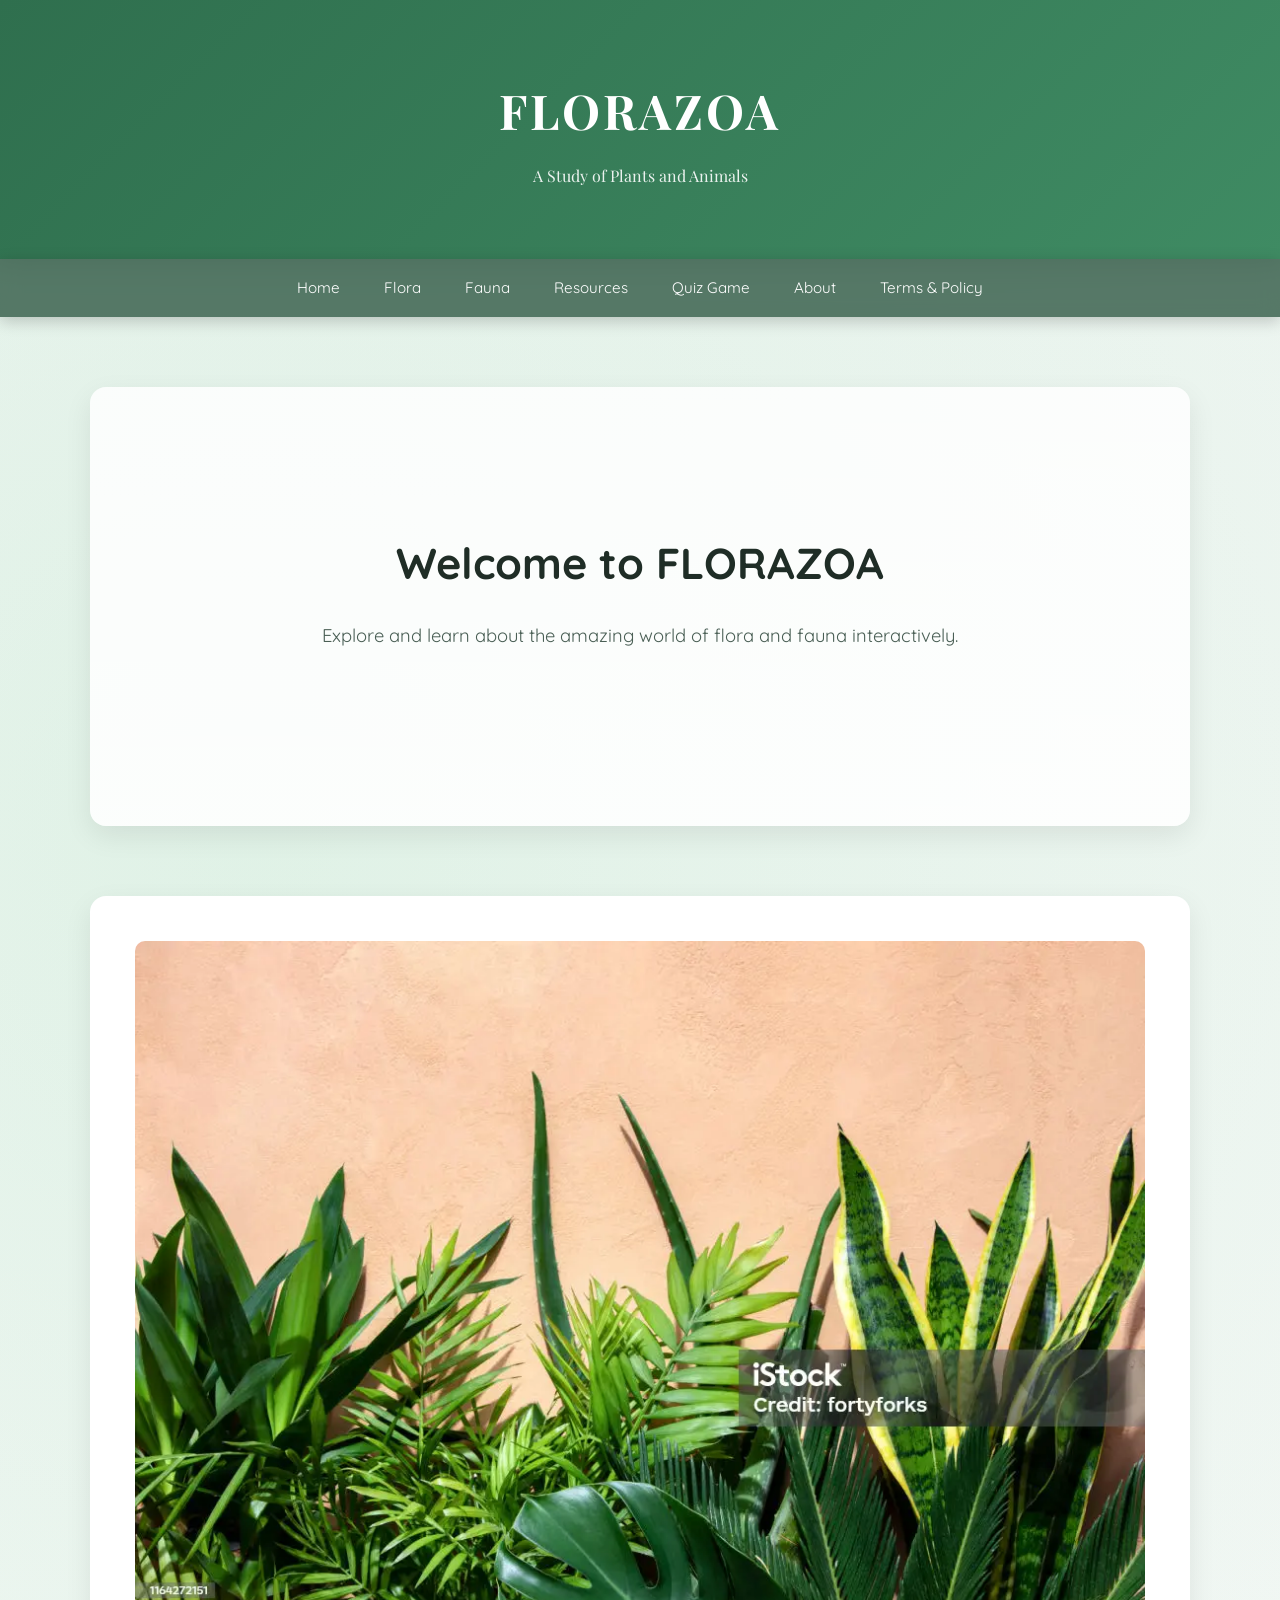
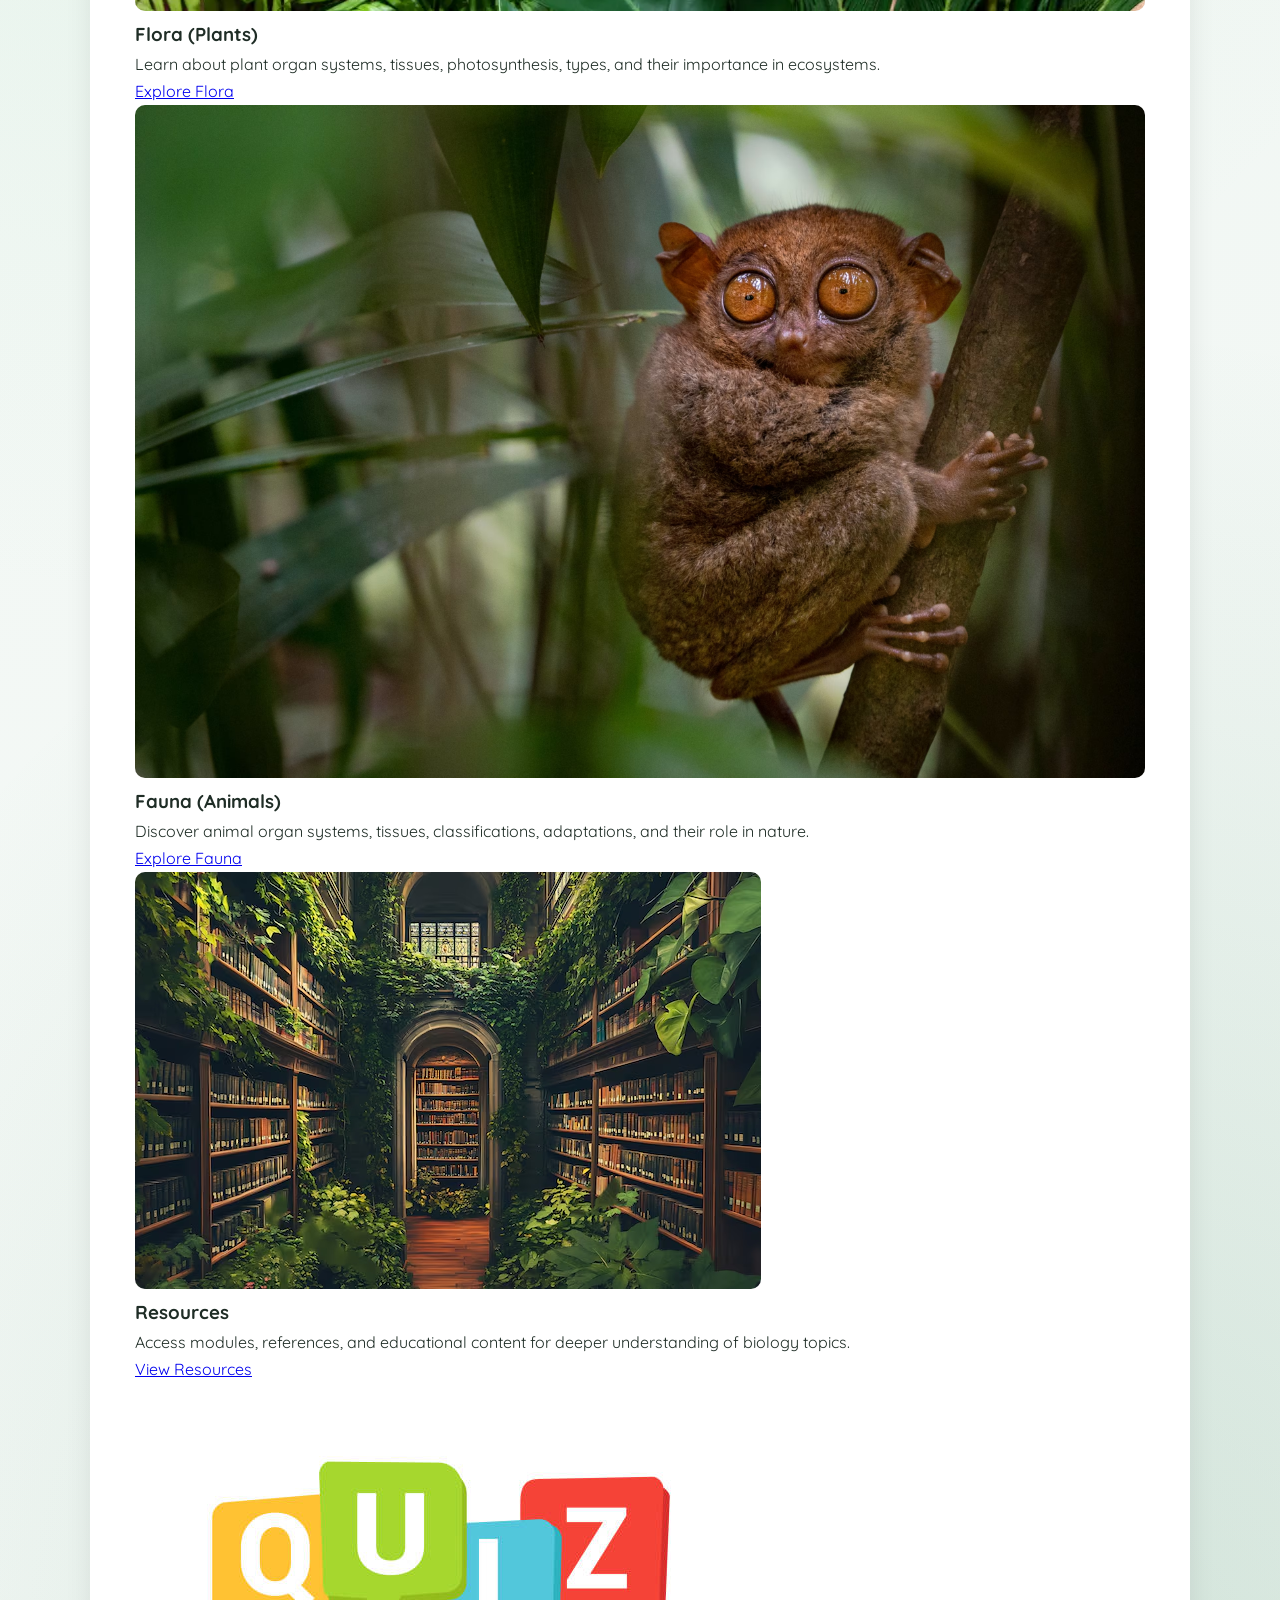
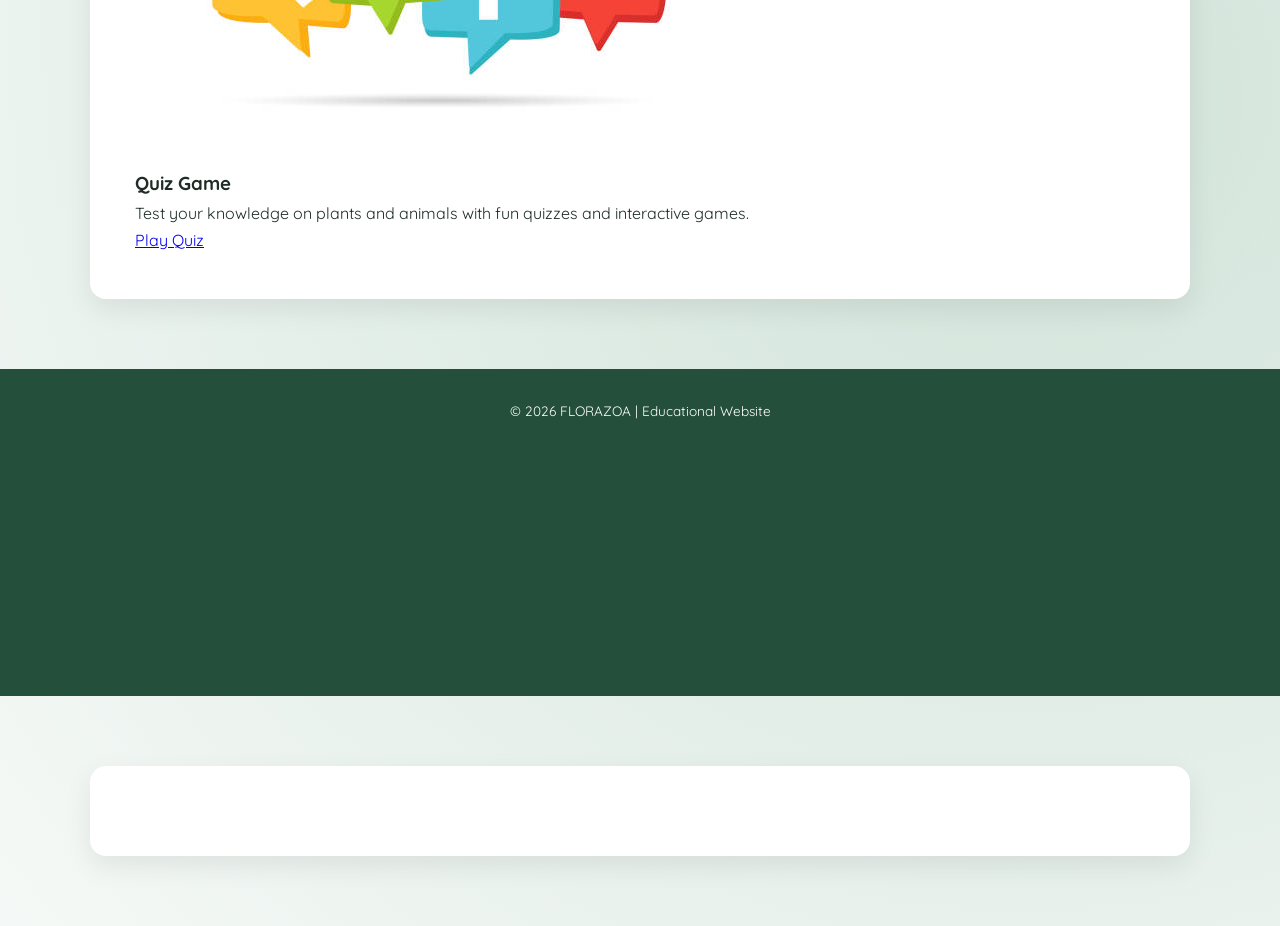
<file: index.html>
<!DOCTYPE html>
<html>
<head>
    <title>FLORAZOA | Home</title>
    <link rel="stylesheet" href="style.css">
</head>
<body>

<header>
    <h1>FLORAZOA</h1>
    <p>A Study of Plants and Animals</p>
</header>

<nav>
    <a href="index.html">Home</a>
    <a href="plants.html">Flora</a>
    <a href="animals.html">Fauna</a>
    <a href="resources.html">Resources</a>
    <a href="quiz game.html">Quiz Game</a>
    <a href="about.html">About</a>
    <a href="terms.html">Terms & Policy</a>
</nav>
<link href="https://fonts.googleapis.com/css2?family=Playfair+Display:wght@500;600;700&family=Quicksand:wght@300;400;500;600&display=swap" rel="stylesheet">
<section class="hero">
    <h2>Welcome to FLORAZOA</h2>
    <p>Explore and learn about the amazing world of flora and fauna interactively.</p>
</section>
<section class="features">
    <div class="feature-card">
        <img src="istockphoto-1164272151-1024x1024.webp" alt="Plants">
        <h3>Flora (Plants)</h3>
        <p>Learn about plant organ systems, tissues, photosynthesis, types, and their importance in ecosystems.</p>
        <a href="plants.html">Explore Flora</a>
    </div>
    <div class="feature-card">
        <img src="philippines-saving-animals-2.avif" alt="Animals">
        <h3>Fauna (Animals)</h3>
        <p>Discover animal organ systems, tissues, classifications, adaptations, and their role in nature.</p>
        <a href="animals.html">Explore Fauna</a>
    </div>
    <div class="feature-card">
        <img src="LIBRARY VINES.avif" alt="Resources">
        <h3>Resources</h3>
        <p>Access modules, references, and educational content for deeper understanding of biology topics.</p>
        <a href="resources.html">View Resources</a>
    </div>
    <div class="feature-card">
        <img src="istockphoto-1464511713-612x612.jpg" alt="Quiz Game">
        <h3>Quiz Game</h3>
        <p>Test your knowledge on plants and animals with fun quizzes and interactive games.</p>
        <a href="quiz game.html">Play Quiz</a>
    </div>
</section>
<footer>
    <p style="margin-bottom: 20%;">© 2026 FLORAZOA | Educational Website</p>
</footer>
<script>
    const links = document.querySelectorAll("nav a");
    let currentIndex = [...links].findIndex(link =>
        link.href === window.location.href
    );

    links.forEach((link, index) => {
        link.addEventListener("click", e => {
            e.preventDefault();
            const direction = index > currentIndex ? "slide-out-left" : "slide-out-right";
            document.body.classList.add(direction);

            setTimeout(() => {
                window.location.href = link.href;
            }, 400);
        });
    });
</script>
<script>
window.addEventListener("scroll", function() {
    const reveals = document.querySelectorAll(".reveal");

    reveals.forEach(reveal => {
        const windowHeight = window.innerHeight;
        const revealTop = reveal.getBoundingClientRect().top;

        if(revealTop < windowHeight - 100){
            reveal.classList.add("active");
        }
    });
});
</script>
<section class="reveal"></section>

</body>
</html>
</file>
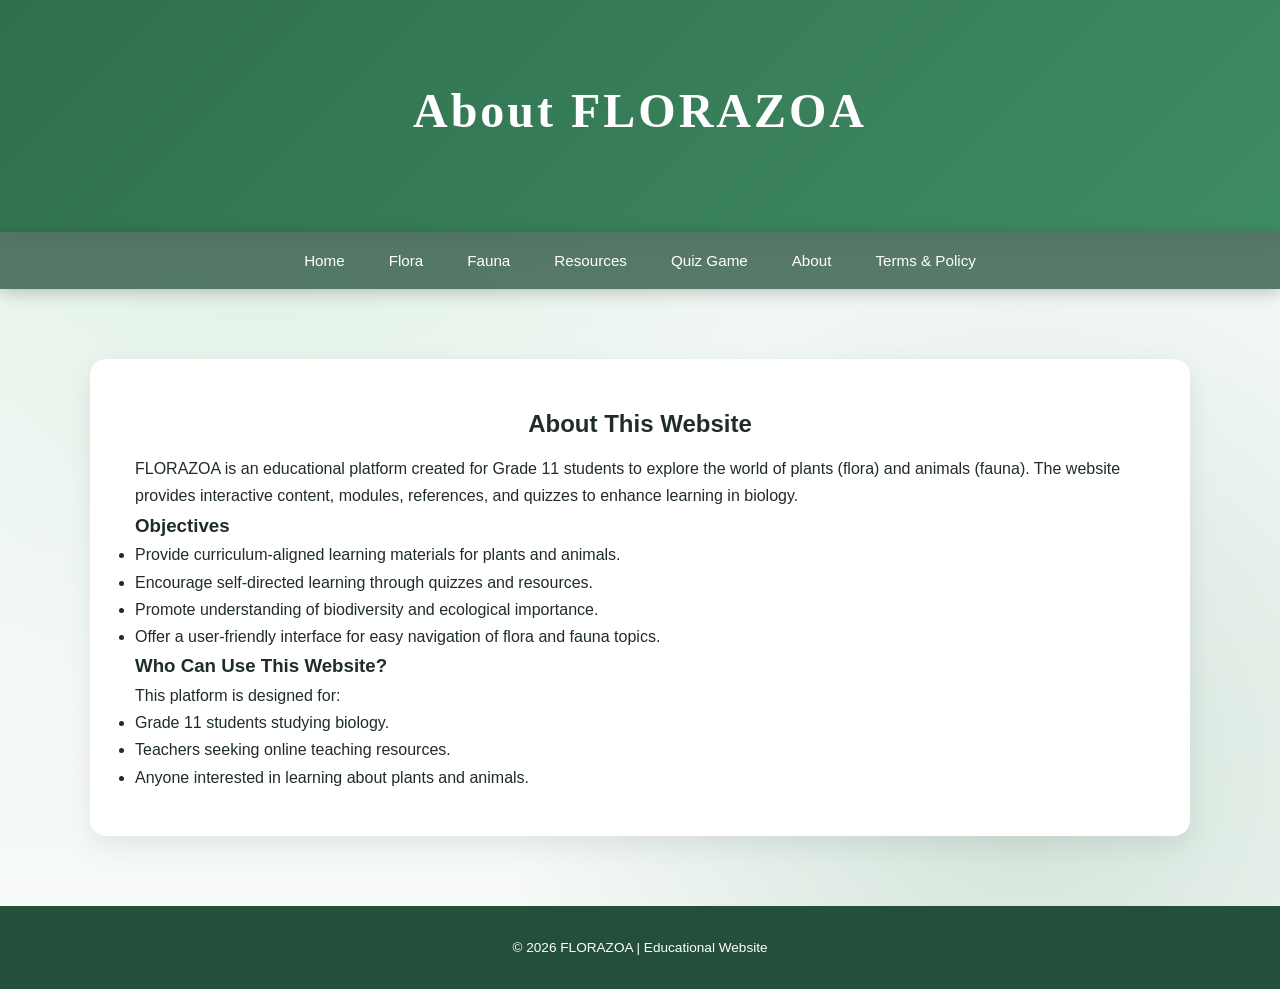
<file: about.html>
<!DOCTYPE html>
<html lang="en">
<head>
    <meta charset="UTF-8">
    <meta name="viewport" content="width=device-width, initial-scale=1.0">
    <title>FLORAZOA | About</title>
    <link rel="stylesheet" href="style.css">
</head>
<body>

<header>
    <h1>About FLORAZOA</h1>
</header>

<nav>
    <a href="index.html">Home</a>
    <a href="plants.html">Flora</a>
    <a href="animals.html">Fauna</a>
    <a href="resources.html">Resources</a>
    <a href="quiz game.html">Quiz Game</a>
    <a href="about.html">About</a>
    <a href="terms.html">Terms & Policy</a>
</nav>

<section>
    <h2>About This Website</h2>
    <p>FLORAZOA is an educational platform created for Grade 11 students to explore the world of plants (flora) and animals (fauna). The website provides interactive content, modules, references, and quizzes to enhance learning in biology.</p>

    <h3>Objectives</h3>
    <ul>
        <li>Provide curriculum-aligned learning materials for plants and animals.</li>
        <li>Encourage self-directed learning through quizzes and resources.</li>
        <li>Promote understanding of biodiversity and ecological importance.</li>
        <li>Offer a user-friendly interface for easy navigation of flora and fauna topics.</li>
    </ul>

    <h3>Who Can Use This Website?</h3>
    <p>This platform is designed for:</p>
    <ul>
        <li>Grade 11 students studying biology.</li>
        <li>Teachers seeking online teaching resources.</li>
        <li>Anyone interested in learning about plants and animals.</li>
    </ul>

</section>

<footer>
    <p>© 2026 FLORAZOA | Educational Website</p>
</footer>

</body>
</html>
</file>
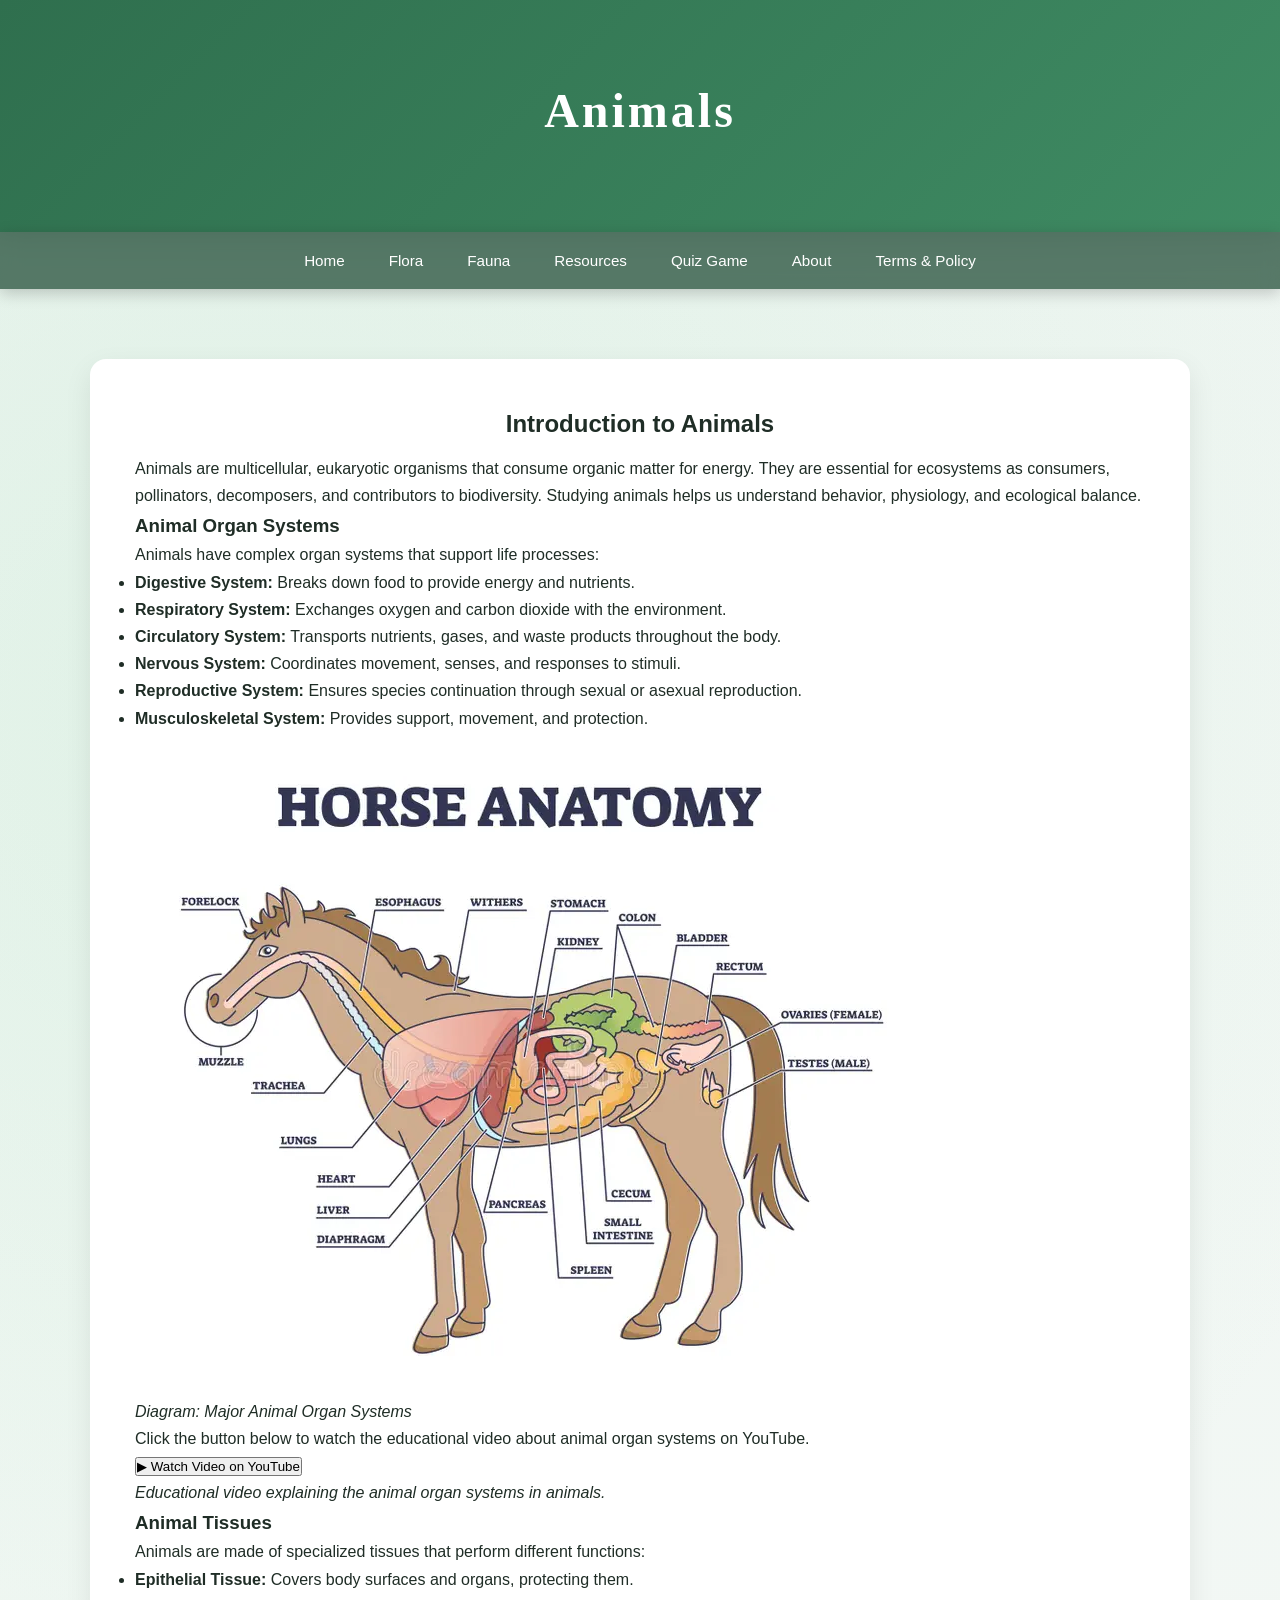
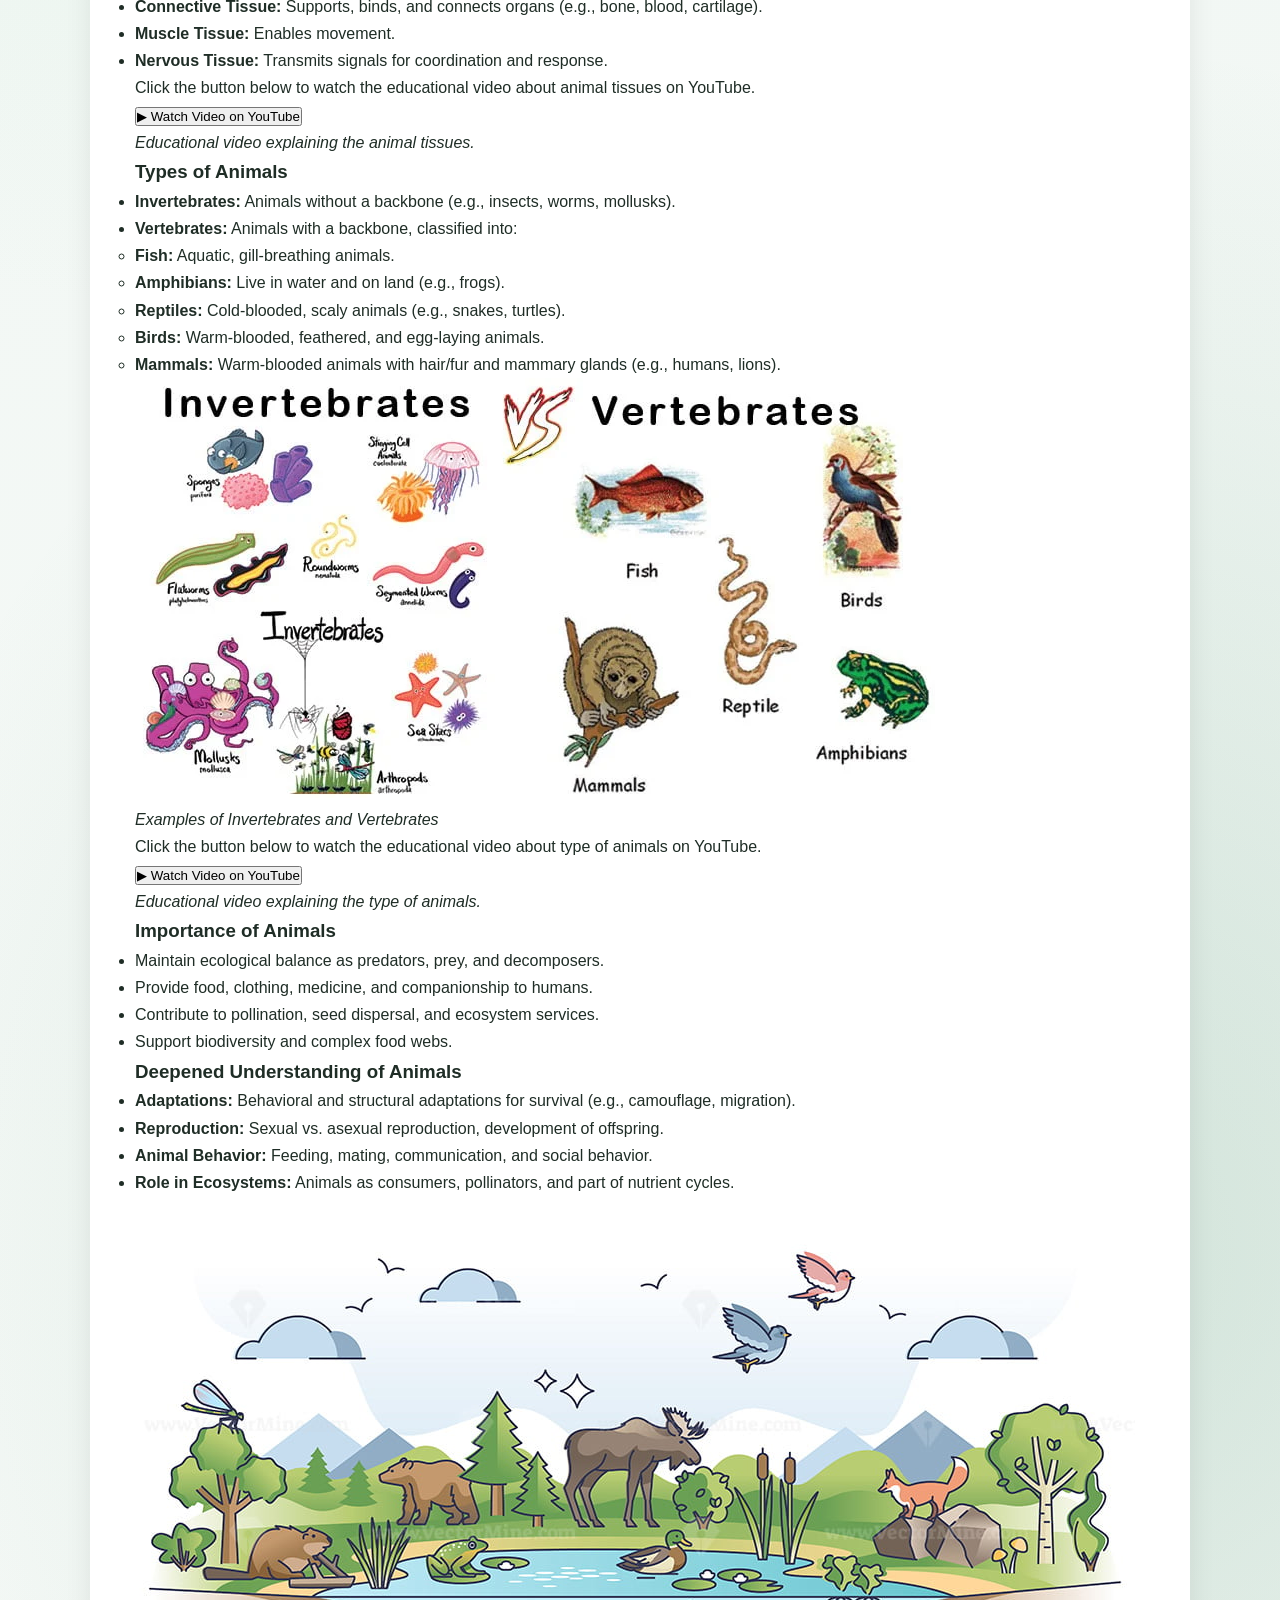
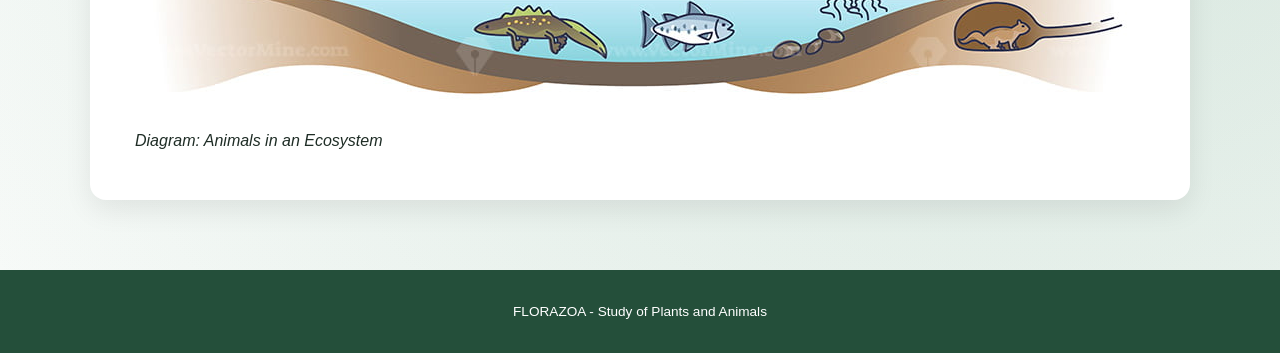
<file: animals.html>
<!DOCTYPE html>
<html lang="en">
<head>
    <meta charset="UTF-8">
    <meta name="viewport" content="width=device-width, initial-scale=1.0">
    <title>FLORAZOA | Animals</title>
    <link rel="stylesheet" href="style.css">
</head>
<body>

<header>
    <h1>Animals</h1>
</header>

<nav>
    <a href="index.html">Home</a>
    <a href="plants.html">Flora</a>
    <a href="animals.html">Fauna</a>
    <a href="resources.html">Resources</a>
    <a href="quiz game.html">Quiz Game</a>
    <a href="about.html">About</a>
    <a href="terms.html">Terms & Policy</a>
</nav>

<section>
    <h2>Introduction to Animals</h2>
    <p>Animals are multicellular, eukaryotic organisms that consume organic matter for energy. They are essential for ecosystems as consumers, pollinators, decomposers, and contributors to biodiversity. Studying animals helps us understand behavior, physiology, and ecological balance.</p>

    <h3>Animal Organ Systems</h3>
    <p>Animals have complex organ systems that support life processes:</p>
    <ul>
        <li><strong>Digestive System:</strong> Breaks down food to provide energy and nutrients.</li>
        <li><strong>Respiratory System:</strong> Exchanges oxygen and carbon dioxide with the environment.</li>
        <li><strong>Circulatory System:</strong> Transports nutrients, gases, and waste products throughout the body.</li>
        <li><strong>Nervous System:</strong> Coordinates movement, senses, and responses to stimuli.</li>
        <li><strong>Reproductive System:</strong> Ensures species continuation through sexual or asexual reproduction.</li>
        <li><strong>Musculoskeletal System:</strong> Provides support, movement, and protection.</li>
    </ul>
    <div class="image-container">
        <img src="horse-anatomy-animal-body-inner-physiological-structure-outline-diagram-horse-anatomy-animal-body-inner-physiological-228377474.webp" alt="Animal Organ Systems">
        <p><em>Diagram: Major Animal Organ Systems</em></p>
    </div>
     <p>Click the button below to watch the educational video about animal organ systems on YouTube.</p>

    <a href="https://youtu.be/0JDCViWGn-0" target="_blank">
    <button class="video-button">▶ Watch Video on YouTube</button>
    </a>
    <p><em>Educational video explaining the animal organ systems in animals.</em></p>

    <h3>Animal Tissues</h3>
    <p>Animals are made of specialized tissues that perform different functions:</p>
    <ul>
        <li><strong>Epithelial Tissue:</strong> Covers body surfaces and organs, protecting them.</li>
        <li><strong>Connective Tissue:</strong> Supports, binds, and connects organs (e.g., bone, blood, cartilage).</li>
        <li><strong>Muscle Tissue:</strong> Enables movement.</li>
        <li><strong>Nervous Tissue:</strong> Transmits signals for coordination and response.</li>
    </ul>
    <p>Click the button below to watch the educational video about animal tissues on YouTube.</p>

    <a href="https://youtu.be/PEOdVxRyk0M" target="_blank">
    <button class="video-button">▶ Watch Video on YouTube</button>
    </a>
    <p><em>Educational video explaining the animal tissues.</em></p>

    <h3>Types of Animals</h3>
    <ul>
        <li><strong>Invertebrates:</strong> Animals without a backbone (e.g., insects, worms, mollusks).</li>
        <li><strong>Vertebrates:</strong> Animals with a backbone, classified into:</li>
        <ul>
            <li><strong>Fish:</strong> Aquatic, gill-breathing animals.</li>
            <li><strong>Amphibians:</strong> Live in water and on land (e.g., frogs).</li>
            <li><strong>Reptiles:</strong> Cold-blooded, scaly animals (e.g., snakes, turtles).</li>
            <li><strong>Birds:</strong> Warm-blooded, feathered, and egg-laying animals.</li>
            <li><strong>Mammals:</strong> Warm-blooded animals with hair/fur and mammary glands (e.g., humans, lions).</li>
        </ul>
    </ul>
    <div class="image-container">
        <img src="Differences-between-Invertebrates-and-Vertebrates.webp" alt="Types of Animals">
        <p><em>Examples of Invertebrates and Vertebrates</em></p>
    </div>
    <p>Click the button below to watch the educational video about type of animals on YouTube.</p>

    <a href="https://youtu.be/SCF07gdKDZ0?si=l5hYCiIZxsp39U60" target="_blank">
    <button class="video-button">▶ Watch Video on YouTube</button>
    </a>
    <p><em>Educational video explaining the type of animals.</em></p>

    <h3>Importance of Animals</h3>
    <ul>
        <li>Maintain ecological balance as predators, prey, and decomposers.</li>
        <li>Provide food, clothing, medicine, and companionship to humans.</li>
        <li>Contribute to pollination, seed dispersal, and ecosystem services.</li>
        <li>Support biodiversity and complex food webs.</li>
    </ul>

    <h3>Deepened Understanding of Animals</h3>
    <ul>
        <li><strong>Adaptations:</strong> Behavioral and structural adaptations for survival (e.g., camouflage, migration).</li>
        <li><strong>Reproduction:</strong> Sexual vs. asexual reproduction, development of offspring.</li>
        <li><strong>Animal Behavior:</strong> Feeding, mating, communication, and social behavior.</li>
        <li><strong>Role in Ecosystems:</strong> Animals as consumers, pollinators, and part of nutrient cycles.</li>
    </ul>
    <div class="image-container">
        <img src="ecosystem_outline_concept-1.jpg" alt="Animals in Ecosystem">
        <p><em>Diagram: Animals in an Ecosystem</em></p>
    </div>
</section>

<footer>
    <p>FLORAZOA - Study of Plants and Animals</p>
</footer>

</body>
</html>
</file>
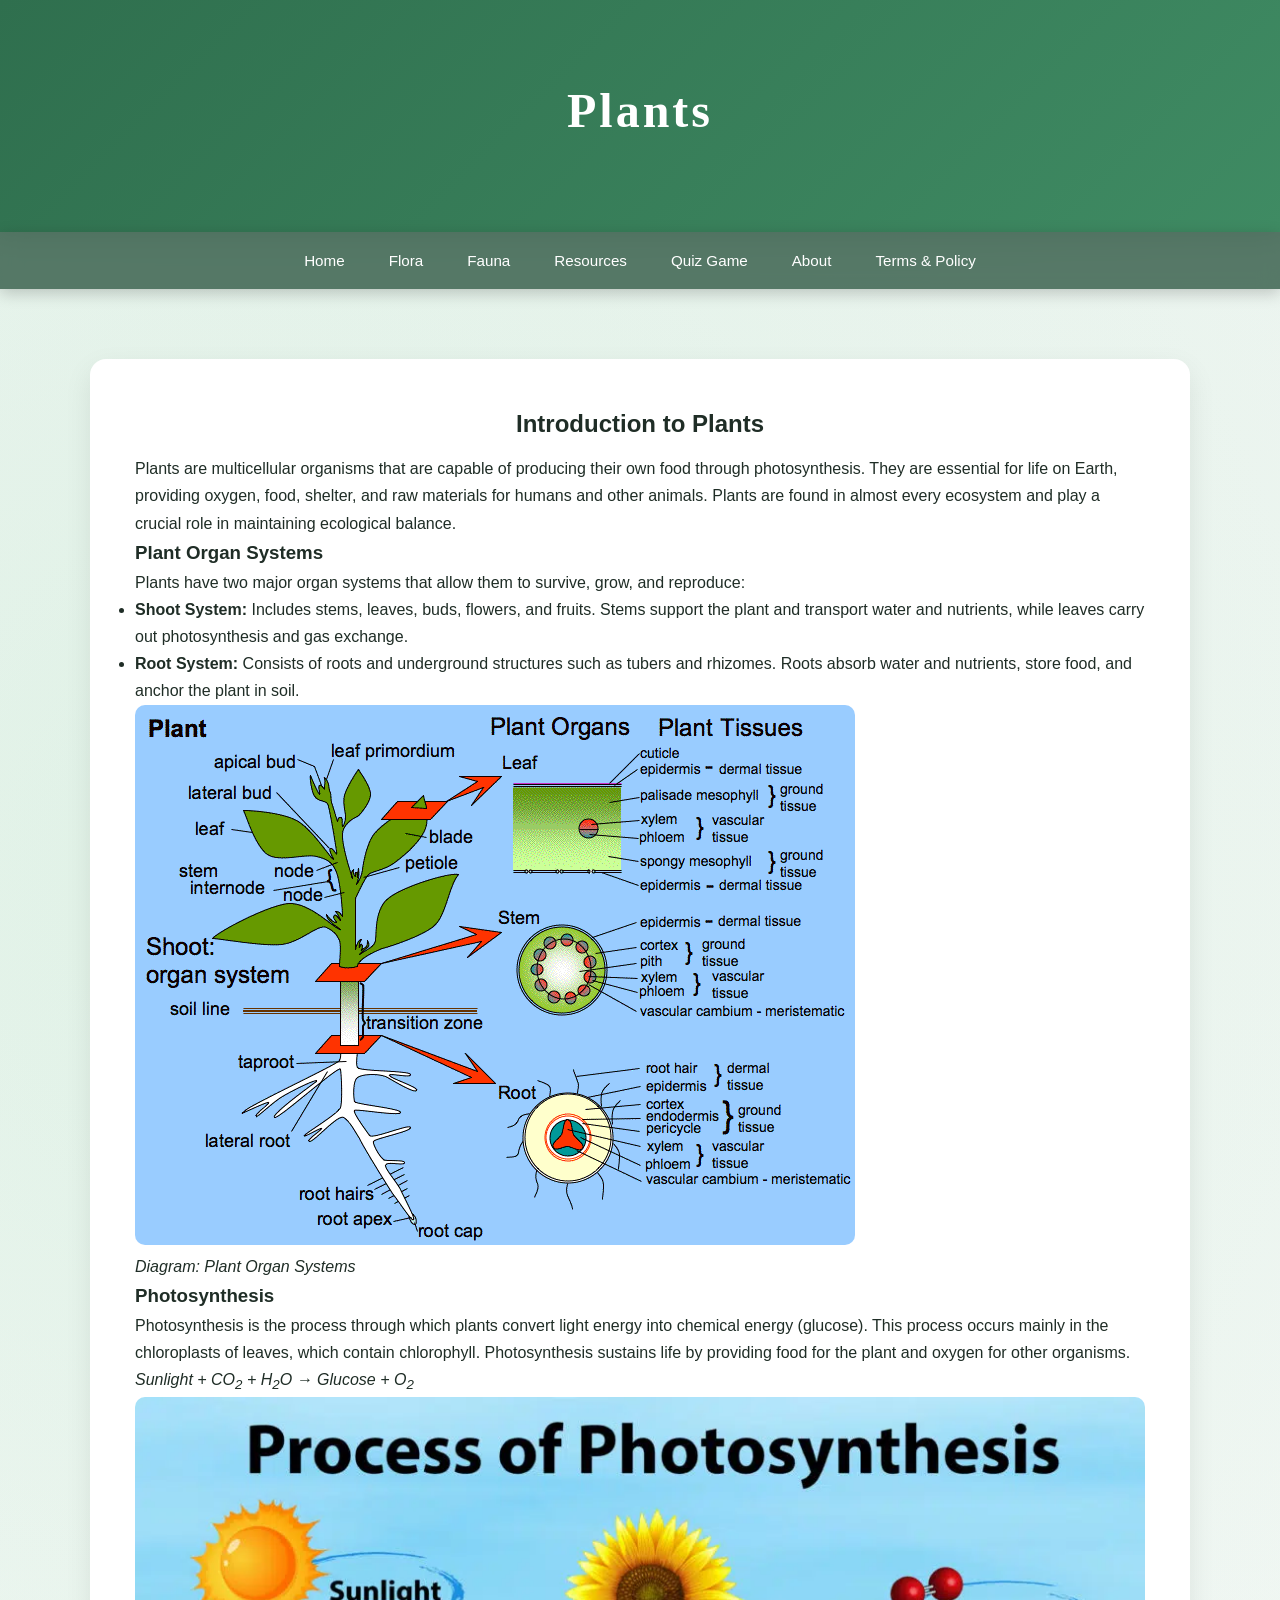
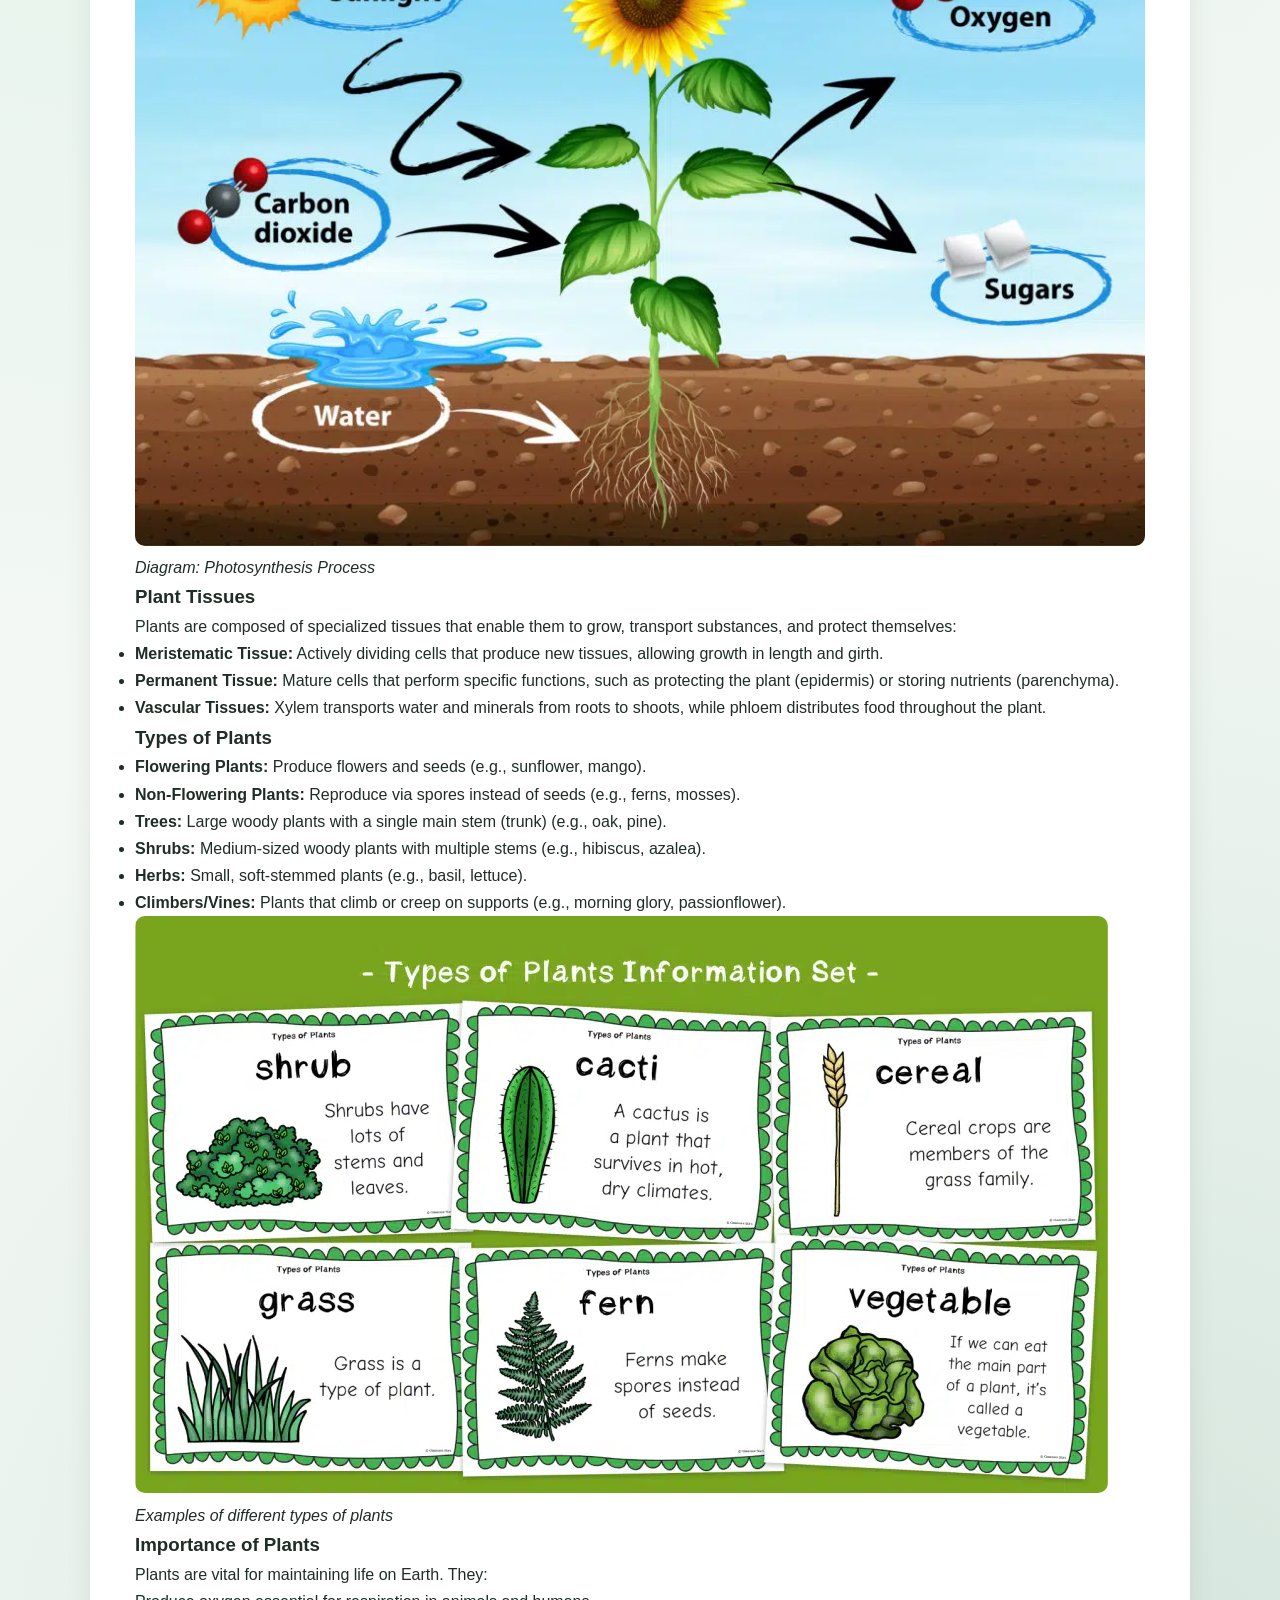
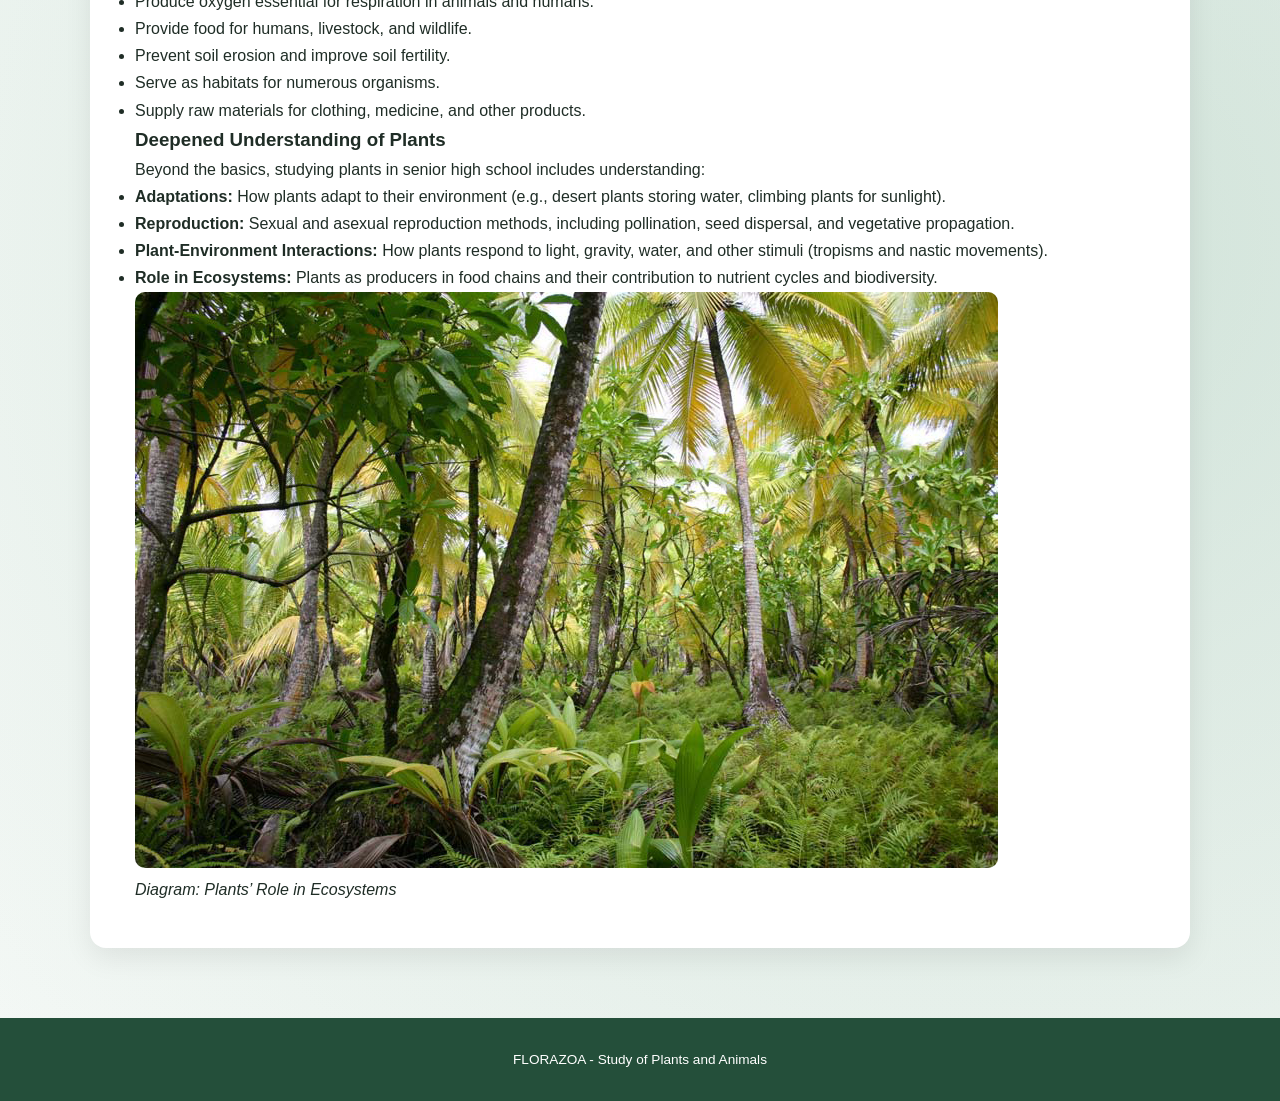
<file: plants.html>
<!DOCTYPE html>
<html lang="en">
<head>
    <meta charset="UTF-8">
    <meta name="viewport" content="width=device-width, initial-scale=1.0">
    <title>FLORAZOA | Plants</title>
    <link rel="stylesheet" href="style.css">
</head>
<body>
<header>
    <h1>Plants</h1>
</header>
<nav>
    <a href="index.html">Home</a>
    <a href="plants.html">Flora</a>
    <a href="animals.html">Fauna</a>
    <a href="resources.html">Resources</a>
    <a href="quiz game.html">Quiz Game</a>
    <a href="about.html">About</a>
    <a href="terms.html">Terms & Policy</a>
</nav>
<section>
    <h2>Introduction to Plants</h2>
    <p>Plants are multicellular organisms that are capable of producing their own food through photosynthesis. They are essential for life on Earth, providing oxygen, food, shelter, and raw materials for humans and other animals. Plants are found in almost every ecosystem and play a crucial role in maintaining ecological balance.</p>

    <h3>Plant Organ Systems</h3>
    <p>Plants have two major organ systems that allow them to survive, grow, and reproduce:</p>
    <ul>
        <li><strong>Shoot System:</strong> Includes stems, leaves, buds, flowers, and fruits. Stems support the plant and transport water and nutrients, while leaves carry out photosynthesis and gas exchange.</li>
        <li><strong>Root System:</strong> Consists of roots and underground structures such as tubers and rhizomes. Roots absorb water and nutrients, store food, and anchor the plant in soil.</li>
    </ul>
    <div class="image-container">
        <img src="anatomy.gif" alt="Plant Organ Systems">
        <p><em>Diagram: Plant Organ Systems</em></p>
    </div>

    <h3>Photosynthesis</h3>
    <p>Photosynthesis is the process through which plants convert light energy into chemical energy (glucose). This process occurs mainly in the chloroplasts of leaves, which contain chlorophyll. Photosynthesis sustains life by providing food for the plant and oxygen for other organisms.</p>
    <p><em>Sunlight + CO<sub>2</sub> + H<sub>2</sub>O → Glucose + O<sub>2</sub></em></p>
    <div class="image-container">
        <img src="Photosynthesis-Diagram-1024x759.jpg.webp" alt="Photosynthesis Diagram">
        <p><em>Diagram: Photosynthesis Process</em></p>
    </div>
    <h3>Plant Tissues</h3>
    <p>Plants are composed of specialized tissues that enable them to grow, transport substances, and protect themselves:</p>
    <ul>
        <li><strong>Meristematic Tissue:</strong> Actively dividing cells that produce new tissues, allowing growth in length and girth.</li>
        <li><strong>Permanent Tissue:</strong> Mature cells that perform specific functions, such as protecting the plant (epidermis) or storing nutrients (parenchyma).</li>
        <li><strong>Vascular Tissues:</strong> Xylem transports water and minerals from roots to shoots, while phloem distributes food throughout the plant.</li>
    </ul>
    <h3>Types of Plants</h3>
    <ul>
        <li><strong>Flowering Plants:</strong> Produce flowers and seeds (e.g., sunflower, mango).</li>
        <li><strong>Non-Flowering Plants:</strong> Reproduce via spores instead of seeds (e.g., ferns, mosses).</li>
        <li><strong>Trees:</strong> Large woody plants with a single main stem (trunk) (e.g., oak, pine).</li>
        <li><strong>Shrubs:</strong> Medium-sized woody plants with multiple stems (e.g., hibiscus, azalea).</li>
        <li><strong>Herbs:</strong> Small, soft-stemmed plants (e.g., basil, lettuce).</li>
        <li><strong>Climbers/Vines:</strong> Plants that climb or creep on supports (e.g., morning glory, passionflower).</li>
    </ul>
    <div class="image-container">
        <img src="types-of-plants-information-set-973x577.png.webp" alt="Types of Plants">
        <p><em>Examples of different types of plants</em></p>
    </div>

    <h3>Importance of Plants</h3>
    <p>Plants are vital for maintaining life on Earth. They:</p>
    <ul>
        <li>Produce oxygen essential for respiration in animals and humans.</li>
        <li>Provide food for humans, livestock, and wildlife.</li>
        <li>Prevent soil erosion and improve soil fertility.</li>
        <li>Serve as habitats for numerous organisms.</li>
        <li>Supply raw materials for clothing, medicine, and other products.</li>
    </ul>

    <h3>Deepened Understanding of Plants</h3>
    <p>Beyond the basics, studying plants in senior high school includes understanding:</p>
    <ul>
        <li><strong>Adaptations:</strong> How plants adapt to their environment (e.g., desert plants storing water, climbing plants for sunlight).</li>
        <li><strong>Reproduction:</strong> Sexual and asexual reproduction methods, including pollination, seed dispersal, and vegetative propagation.</li>
        <li><strong>Plant-Environment Interactions:</strong> How plants respond to light, gravity, water, and other stimuli (tropisms and nastic movements).</li>
        <li><strong>Role in Ecosystems:</strong> Plants as producers in food chains and their contribution to nutrient cycles and biodiversity.</li>
    </ul>
    <div class="image-container">
        <img src="Plants in Ecosystem.png" alt="Plants in Ecosystem">
        <p><em>Diagram: Plants’ Role in Ecosystems</em></p>
    </div>
</section>
<footer>
    <p>FLORAZOA - Study of Plants and Animals</p>
</footer>
</body>
</html>
</file>
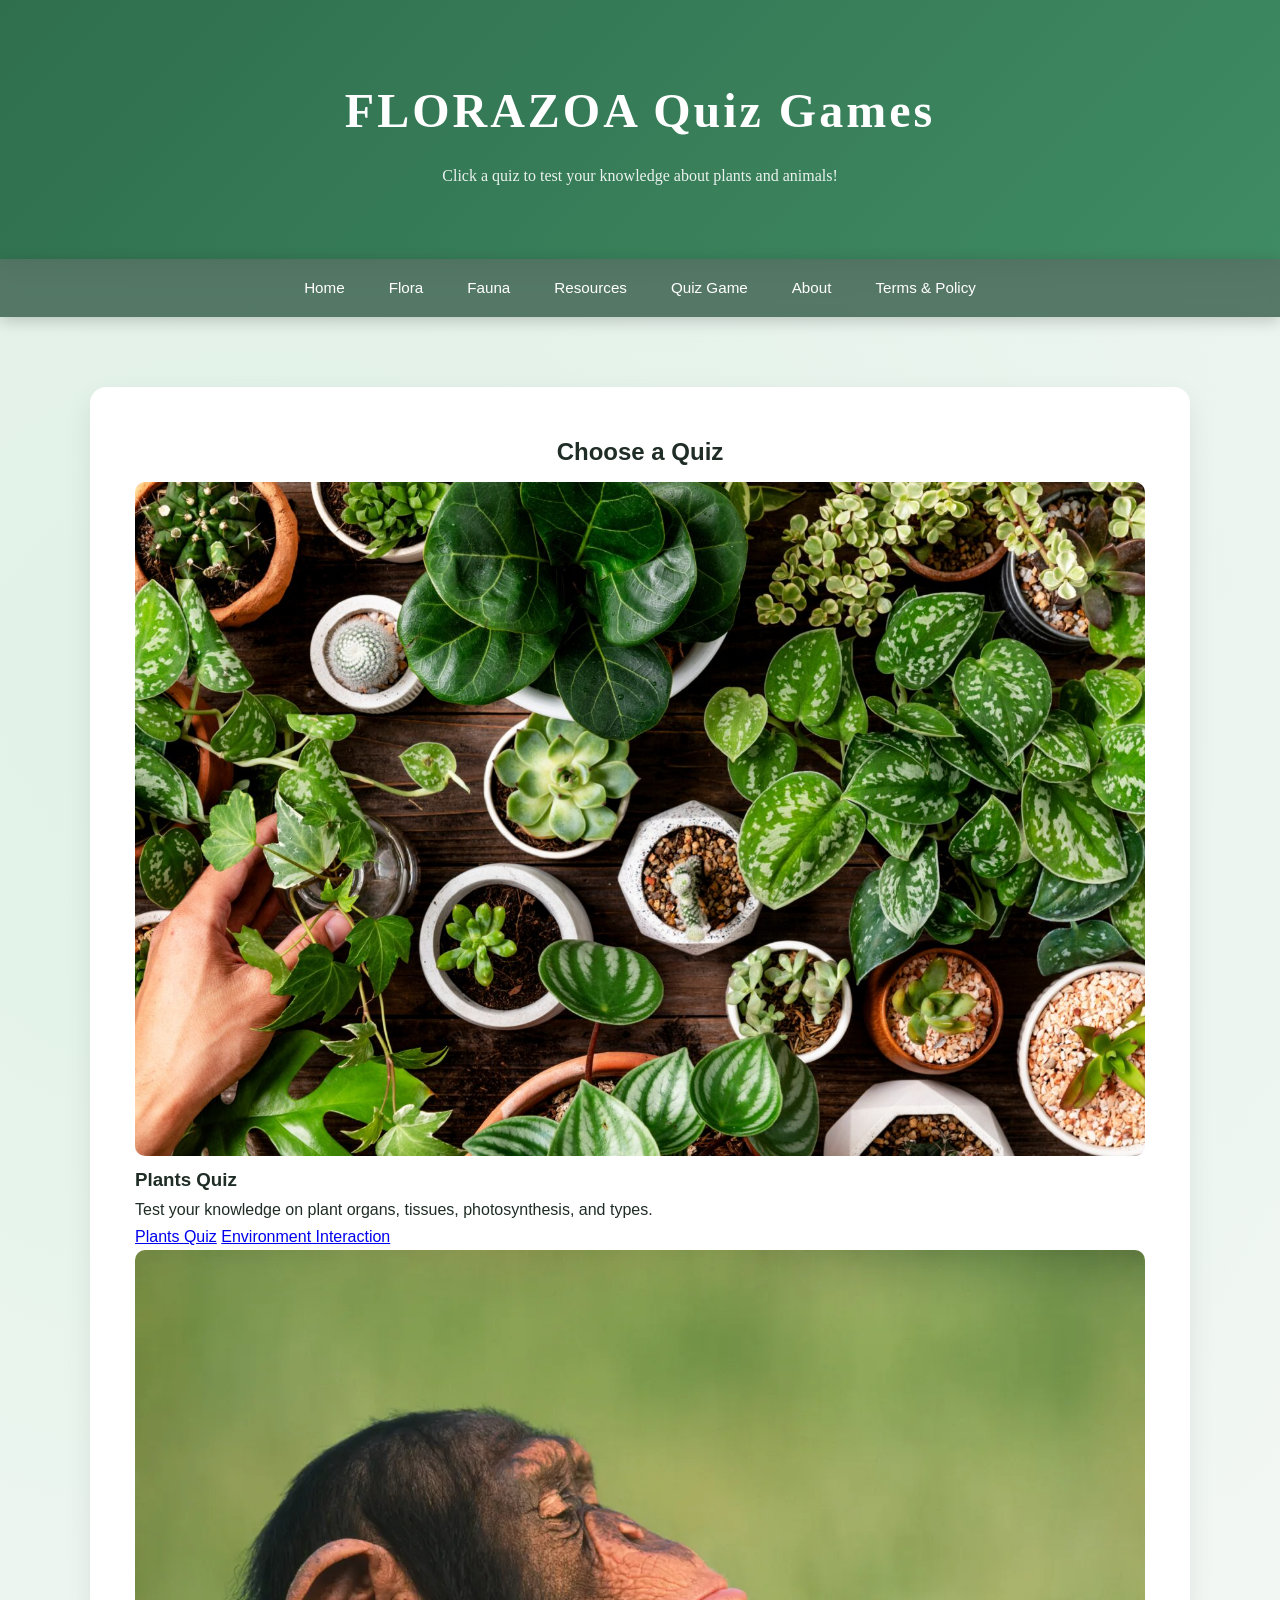
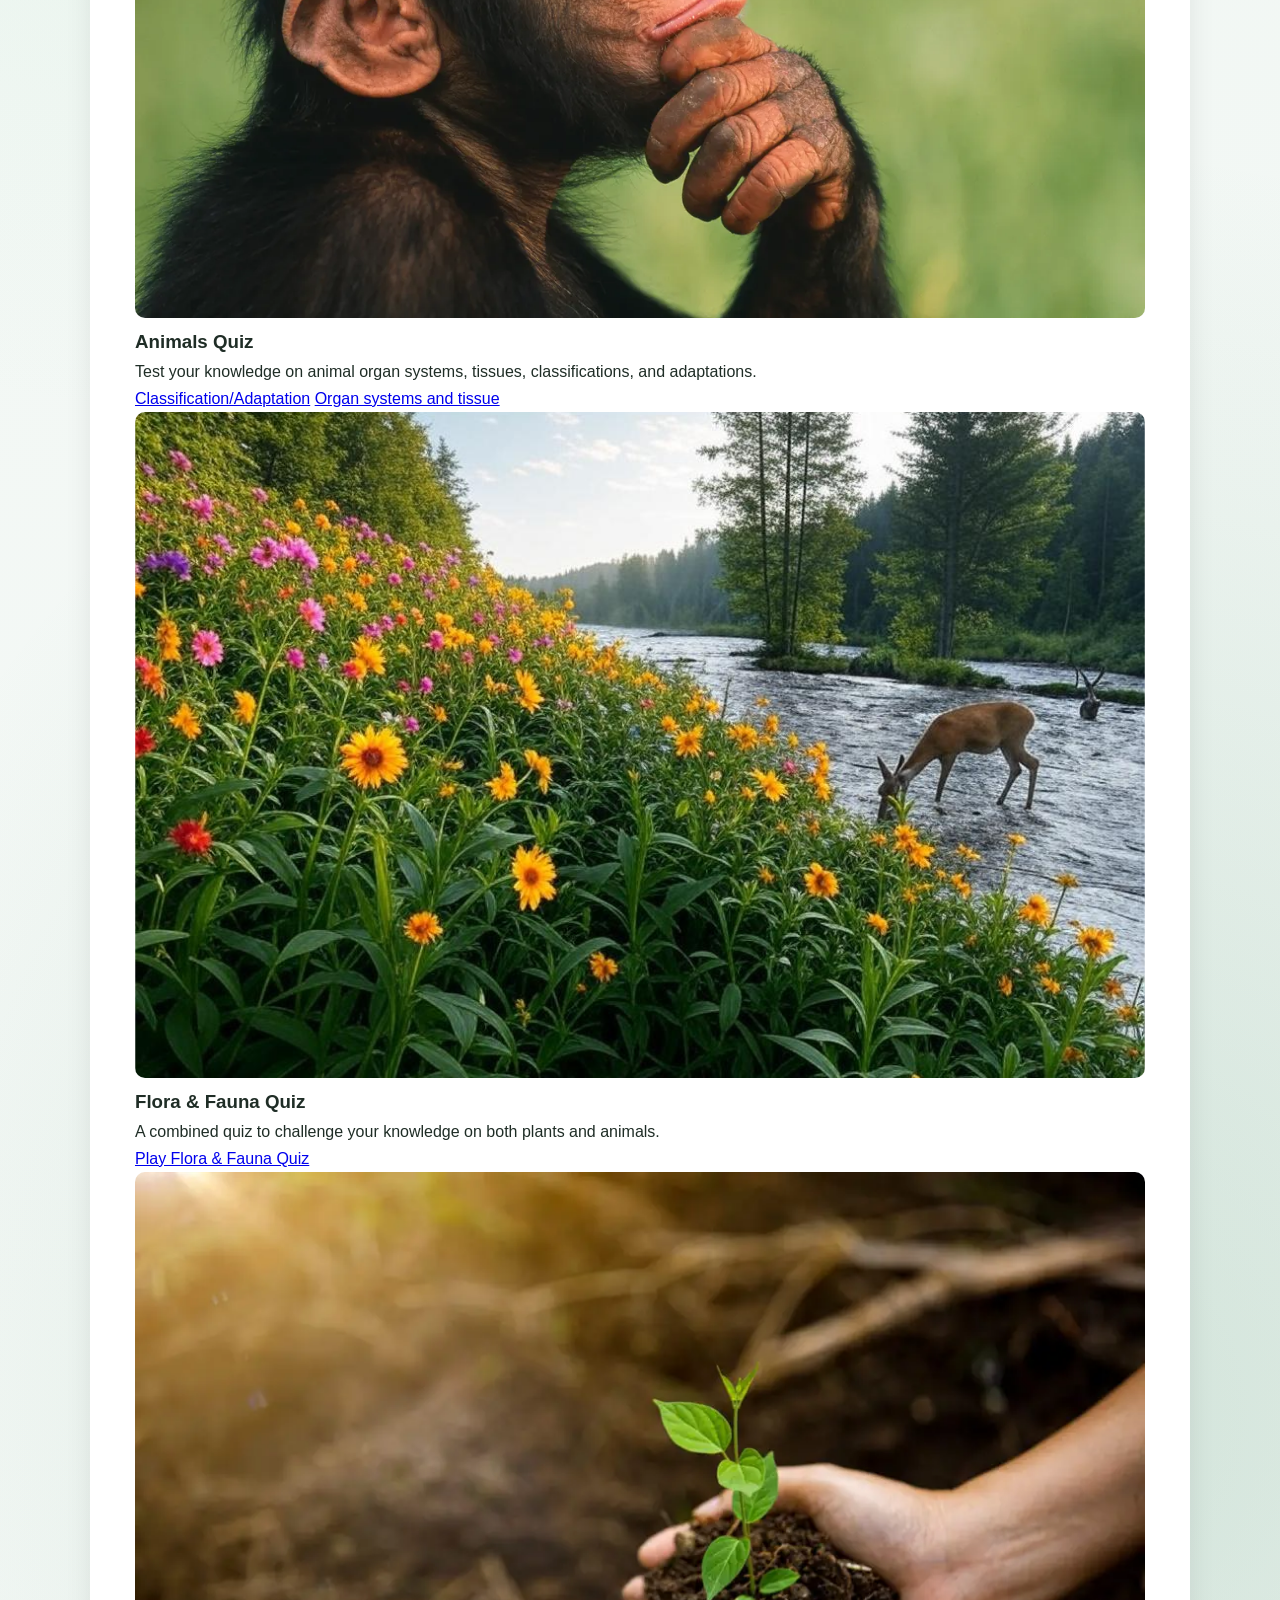
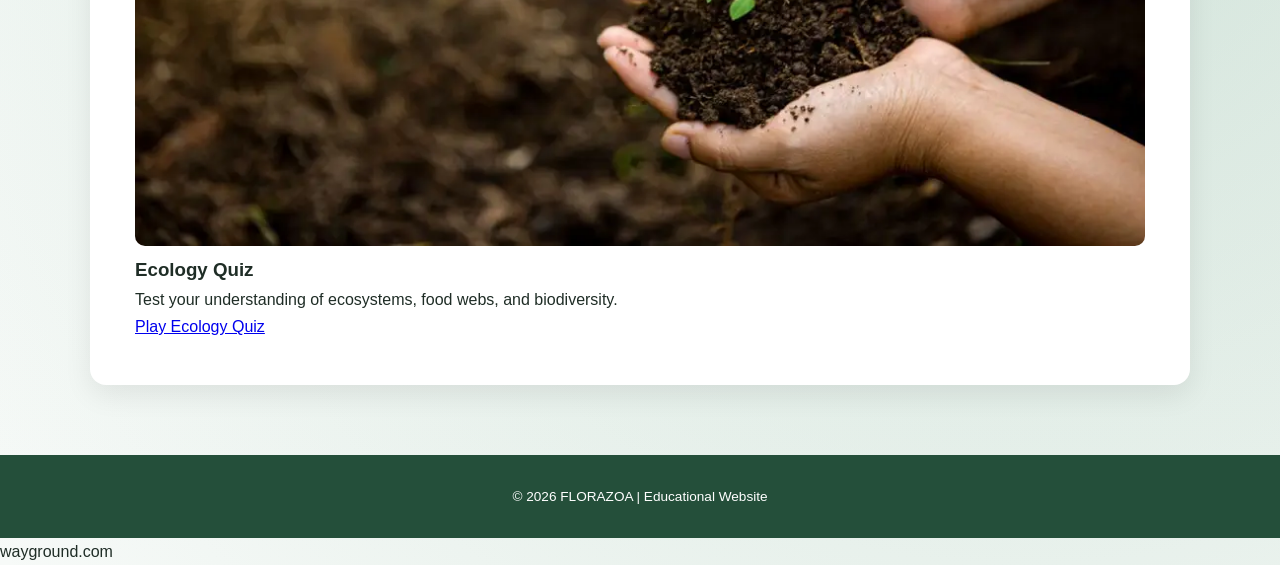
<file: quiz game.html>
<!DOCTYPE html>
<html lang="en">
<head>
    <meta charset="UTF-8">
    <meta name="viewport" content="width=device-width, initial-scale=1.0">
    <title>FLORAZOA | Quiz Game</title>
    <link rel="stylesheet" href="style.css">
</head>
<body>

<header>
    <h1>FLORAZOA Quiz Games</h1>
    <p>Click a quiz to test your knowledge about plants and animals!</p>
</header>

<nav>
    <a href="index.html">Home</a>
    <a href="plants.html">Flora</a>
    <a href="animals.html">Fauna</a>
    <a href="resources.html">Resources</a>
    <a href="quiz game.html">Quiz Game</a>
    <a href="about.html">About</a>
    <a href="terms.html">Terms & Policy</a>
</nav>

<section>
    <h2>Choose a Quiz</h2>
    <div class="quiz-list">

        <div class="quiz-card">
            <img src="shutterstock_2061262208-1-1536x1024.jpg" alt="Plants Quiz Cover Image">
            <h3>Plants Quiz</h3>
            <p>Test your knowledge on plant organs, tissues, photosynthesis, and types.</p>
            <a href="https://wayground.com/join/quiz/5ea47d2911747f001b871fab/start?studentShare=true" target="_blank" rel="noopener noreferrer">Plants Quiz</a>
            <a href="https://wayground.com/join/quiz/5f8d4db414aed5001c954341/start?studentShare=true" target="_blank" rel="noopener noreferrer">Environment Interaction</a>
        </div>

        <div class="quiz-card">
            <img src="MONKEY.webp" alt="Animals Quiz Cover Image">
            <h3>Animals Quiz</h3>
            <p>Test your knowledge on animal organ systems, tissues, classifications, and adaptations.</p>
            <a href="https://wayground.com/join/quiz/682484f27266fc704ea902af/start?studentShare=true" target="_blank" rel="noopener noreferrer">Classification/Adaptation</a>
            <a href="https://wayground.com/join/quiz/5ebe25864fc4df001f5df22d/start?studentShare=true" target="_blank" rel="noopener noreferrer">Organ systems and tissue</a>
        </div>

        <div class="quiz-card">
            <img src="Flora-and-Fauna-30-Examples-Definition-Types11-1024x675.png" alt="Mixed Flora & Fauna Quiz Cover Image">
            <h3>Flora & Fauna Quiz</h3>
            <p>A combined quiz to challenge your knowledge on both plants and animals.</p>
            <a href="https://wayground.com/join/quiz/5da570d7c38d36001ace1178/start?studentShare=true" target="_blank" rel="noopener noreferrer">Play Flora & Fauna Quiz</a>
        </div>

        <div class="quiz-card">
            <img src="Environmental-Science-vs.-Ecology-2-scaled-1-scaled-1-1024x683.jpg.webp" alt="Ecology Quiz Cover Image">
            <h3>Ecology Quiz</h3>
            <p>Test your understanding of ecosystems, food webs, and biodiversity.</p>
            <a href="https://doquizzes.com/ecology-quiz/" target="_blank" rel="noopener noreferrer">Play Ecology Quiz</a>
        </div>

    </div>
</section>

<footer>
    <p>© 2026 FLORAZOA | Educational Website</p>
</footer>

</body>
</html>
wayground.com
</file>
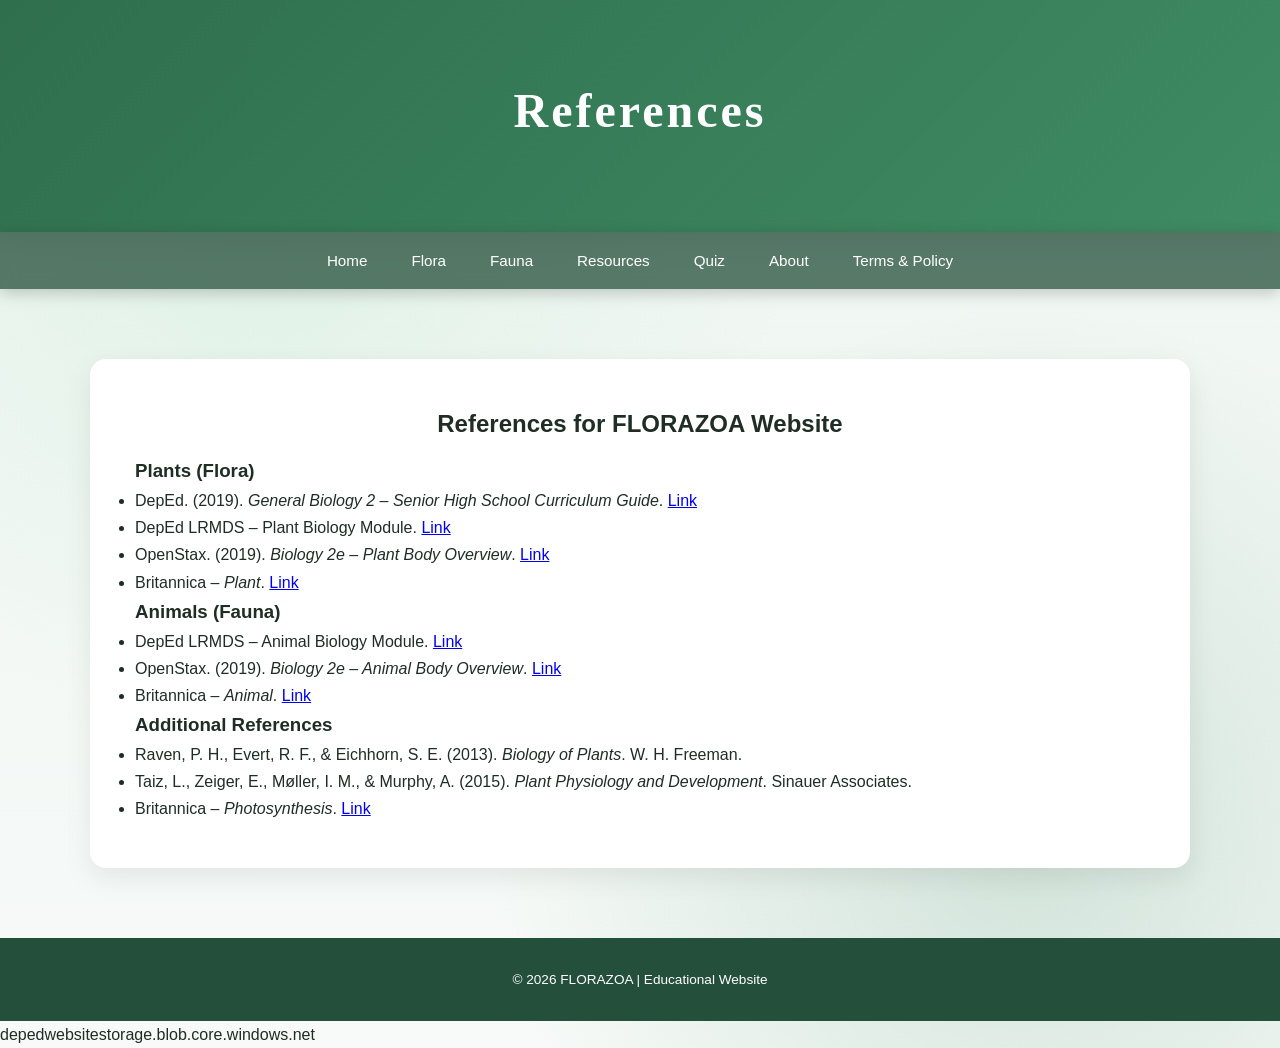
<file: resources.html>
<!DOCTYPE html>
<html lang="en">
<head>
    <meta charset="UTF-8">
    <meta name="viewport" content="width=device-width, initial-scale=1.0">
    <title>FLORAZOA | References</title>
    <link rel="stylesheet" href="style.css">
</head>
<body>

<header>
    <h1>References</h1>
</header>
<nav>
    <a href="index.html">Home</a>
    <a href="plants.html">Flora</a>
    <a href="animals.html">Fauna</a>
    <a href="resources.html">Resources</a>
    <a href="quiz game.html">Quiz</a>
    <a href="about.html">About</a>
    <a href="terms.html">Terms & Policy</a>
</nav>

<section>
    <h2>References for FLORAZOA Website</h2>

    <h3>Plants (Flora)</h3>
    <ul>
        <li>DepEd. (2019). <em>General Biology 2 – Senior High School Curriculum Guide</em>. <a href="https://depedwebsitestorage.blob.core.windows.net/upload/2019/01/General-Biology-2.pdf" target="_blank">Link</a></li>
        <li>DepEd LRMDS – Plant Biology Module. <a href="https://lrmds.deped.gov.ph/detail/571" target="_blank">Link</a></li>
        <li>OpenStax. (2019). <em>Biology 2e – Plant Body Overview</em>. <a href="https://openstax.org/books/biology-2e/pages/30-1-the-plant-body" target="_blank">Link</a></li>
        <li>Britannica – <em>Plant</em>. <a href="https://www.britannica.com/plant/plant" target="_blank">Link</a></li>
    </ul>

    <h3>Animals (Fauna)</h3>
    <ul>
        <li>DepEd LRMDS – Animal Biology Module. <a href="https://lrmds.deped.gov.ph/detail/7866" target="_blank">Link</a></li>
        <li>OpenStax. (2019). <em>Biology 2e – Animal Body Overview</em>. <a href="https://openstax.org/books/biology-2e/pages/30-2-animal-structure" target="_blank">Link</a></li>
        <li>Britannica – <em>Animal</em>. <a href="https://www.britannica.com/animal/animal" target="_blank">Link</a></li>
    </ul>

    <h3>Additional References</h3>
    <ul>
        <li>Raven, P. H., Evert, R. F., & Eichhorn, S. E. (2013). <em>Biology of Plants</em>. W. H. Freeman.</li>
        <li>Taiz, L., Zeiger, E., Møller, I. M., & Murphy, A. (2015). <em>Plant Physiology and Development</em>. Sinauer Associates.</li>
        <li>Britannica – <em>Photosynthesis</em>. <a href="https://www.britannica.com/science/photosynthesis" target="_blank">Link</a></li>
    </ul>

</section>

<footer>
    <p>© 2026 FLORAZOA | Educational Website</p>
</footer>

</body>
</html>
depedwebsitestorage.blob.core.windows.net
</file>
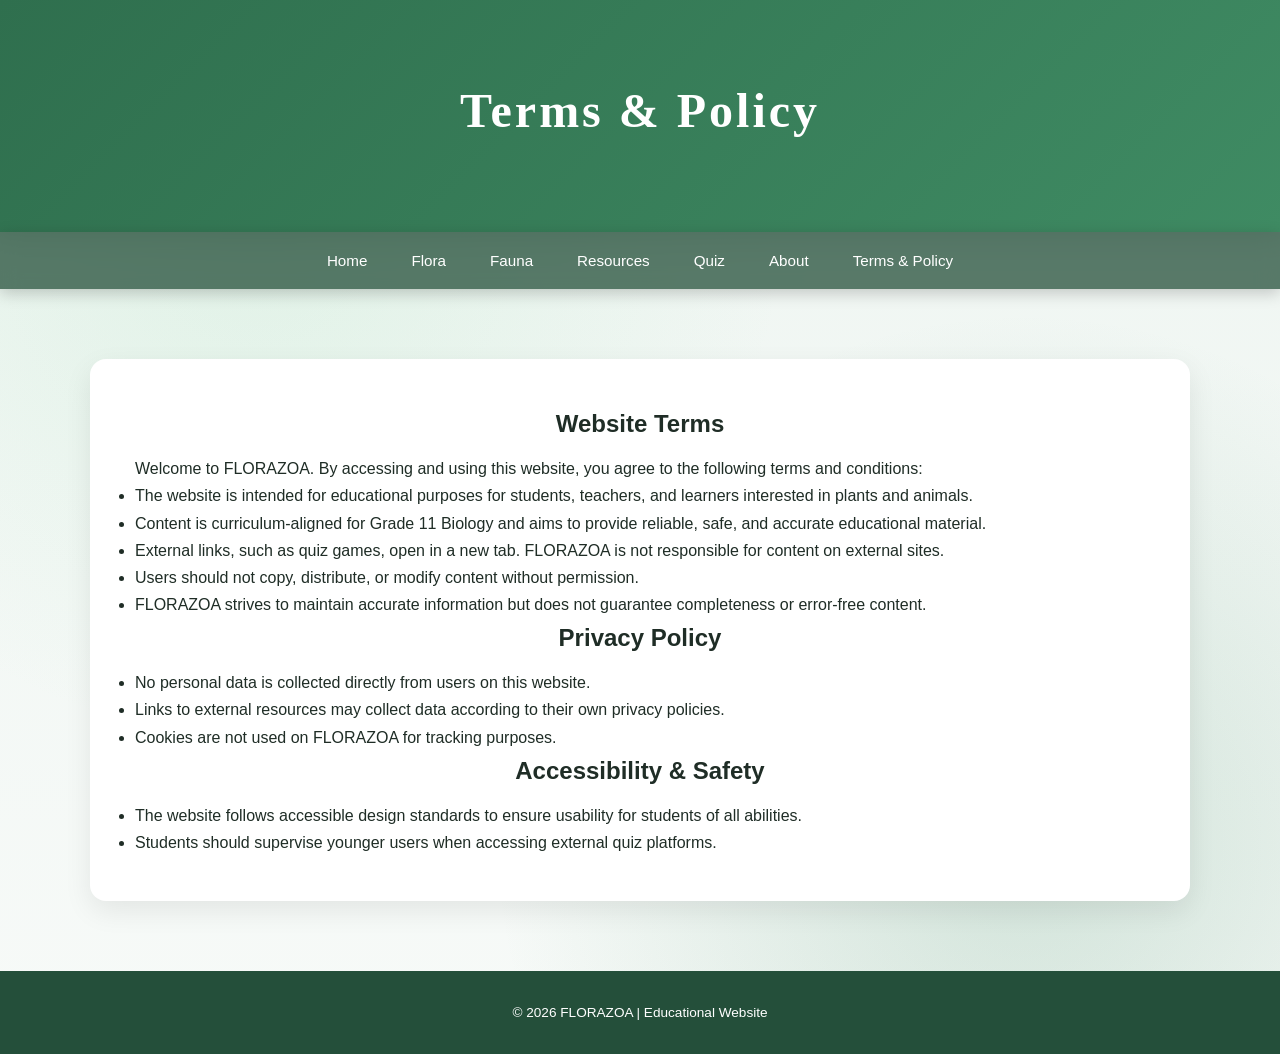
<file: terms.html>
<!DOCTYPE html>
<html lang="en">
<head>
    <meta charset="UTF-8">
    <meta name="viewport" content="width=device-width, initial-scale=1.0">
    <title>FLORAZOA | Terms & Policy</title>
    <link rel="stylesheet" href="style.css">
</head>
<body>

<header>
    <h1>Terms & Policy</h1>
</header>

<nav>
    <a href="index.html">Home</a>
    <a href="plants.html">Flora</a>
    <a href="animals.html">Fauna</a>
    <a href="resources.html">Resources</a>
    <a href="quiz game.html">Quiz</a>
    <a href="about.html">About</a>
    <a href="terms.html">Terms & Policy</a>
</nav>

<section>
    <h2>Website Terms</h2>
    <p>Welcome to FLORAZOA. By accessing and using this website, you agree to the following terms and conditions:</p>
    <ul>
        <li>The website is intended for educational purposes for students, teachers, and learners interested in plants and animals.</li>
        <li>Content is curriculum-aligned for Grade 11 Biology and aims to provide reliable, safe, and accurate educational material.</li>
        <li>External links, such as quiz games, open in a new tab. FLORAZOA is not responsible for content on external sites.</li>
        <li>Users should not copy, distribute, or modify content without permission.</li>
        <li>FLORAZOA strives to maintain accurate information but does not guarantee completeness or error-free content.</li>
    </ul>
    <h2>Privacy Policy</h2>
    <ul>
        <li>No personal data is collected directly from users on this website.</li>
        <li>Links to external resources may collect data according to their own privacy policies.</li>
        <li>Cookies are not used on FLORAZOA for tracking purposes.</li>
    </ul>

    <h2>Accessibility & Safety</h2>
    <ul>
        <li>The website follows accessible design standards to ensure usability for students of all abilities.</li>
        <li>Students should supervise younger users when accessing external quiz platforms.</li>
    </ul>

</section>

<footer>
    <p>© 2026 FLORAZOA | Educational Website</p>
</footer>
</body>
</html>
</file>
<file: style.css>
html{
scroll-behavior:smooth;
}

*{
margin:0;
padding:0;
box-sizing:border-box;
}

body{
font-family:"Quicksand",sans-serif;
color:#1f2d26;
line-height:1.7;
min-height:100vh;
background:
radial-gradient(circle at 20% 20%,rgba(159,224,181,0.2),transparent 40%),
radial-gradient(circle at 80% 80%,rgba(63,139,99,0.2),transparent 40%),
linear-gradient(180deg,#eef5f1,#f7faf8);
overflow-x:hidden;
animation:fadePage 0.6s ease;
}

@keyframes fadePage{
from{opacity:0; transform:translateY(10px);}
to{opacity:1; transform:translateY(0);}
}


body::before{
content:"";
position:fixed;
top:0;
left:0;
width:100%;
height:100%;
background-image:url("https://www.transparenttextures.com/patterns/leaf.png");
opacity:0.05;
pointer-events:none;
animation:moveLeaves 60s linear infinite;
}

@keyframes moveLeaves{
from{background-position:0 0;}
to{background-position:1000px 1000px;}
}


header{
font-family:"Playfair Display",serif;
text-align:center;
padding:70px 20px;
background:linear-gradient(135deg,#2f6f4e,#3f8b63);
color:white;
box-shadow:0 6px 20px rgba(0,0,0,0.15);
}

header h1{
font-size:3rem;
letter-spacing:3px;
margin-bottom:10px;
}

header p{
opacity:0.9;
}


nav{
position:sticky;
top:0;
z-index:1000;
background:rgba(36,79,58,0.75);
backdrop-filter:blur(10px);
display:flex;
justify-content:center;
flex-wrap:wrap;
box-shadow:0 4px 15px rgba(0,0,0,0.2);
}

nav a{
color:white;
text-decoration:none;
padding:16px 22px;
font-size:0.95rem;
position:relative;
transition:color 0.3s;
}

nav a:hover{
color:#9fe0b5;
}

nav a::after{
content:"";
position:absolute;
left:50%;
bottom:8px;
width:0;
height:2px;
background:#9fe0b5;
transition:0.3s;
}

nav a:hover::after{
width:60%;
left:20%;
}


.hero{
text-align:center;
padding:140px 20px;
background:
linear-gradient(rgba(255,255,255,0.8),rgba(255,255,255,0.9)),
url("https://images.unsplash.com/photo-1501004318641-b39e6451bec6");
background-size:cover;
background-position:center;
background-attachment:fixed;
}

.hero h2{
font-size:2.7rem;
margin-bottom:20px;
animation:glowText 3s infinite alternate;
}

.hero p{
max-width:650px;
margin:0 auto 35px;
font-size:1.15rem;
color:#4a5f55;
}

@keyframes glowText{
from{text-shadow:0 0 5px rgba(63,139,99,0.3)}
to{text-shadow:0 0 18px rgba(63,139,99,0.7)}
}


.btn{
display:inline-block;
background:linear-gradient(135deg,#2f6f4e,#3f8b63);
color:white;
text-decoration:none;
padding:14px 30px;
margin:8px;
border-radius:30px;
font-weight:500;
position:relative;
overflow:hidden;
transition:transform .25s,box-shadow .25s;
}

.btn:hover{
transform:translateY(-4px);
box-shadow:0 6px 18px rgba(0,0,0,0.25);
}

.btn::before{
content:"";
position:absolute;
left:-100%;
top:0;
width:100%;
height:100%;
background:rgba(255,255,255,0.2);
transition:0.4s;
}

.btn:hover::before{
left:100%;
}



section{
max-width:1100px;
margin:70px auto;
padding:45px;
background:white;
border-radius:16px;
box-shadow:0 10px 28px rgba(0,0,0,0.08);
transition:transform .3s, box-shadow .3s;
}

section:hover{
transform:translateY(-6px);
box-shadow:0 18px 40px rgba(0,0,0,0.15);
}

section h2{
text-align:center;
margin-bottom:10px;
}

.divider{
width:80px;
height:4px;
background:linear-gradient(90deg,#2f6f4e,#9fe0b5);
margin:18px auto 30px;
border-radius:3px;
}


.grid{
display:grid;
grid-template-columns:repeat(auto-fit,minmax(260px,1fr));
gap:25px;
}

.card{
background:white;
border-radius:14px;
overflow:hidden;
box-shadow:0 6px 18px rgba(0,0,0,0.08);
transition:transform .4s, box-shadow .4s;
cursor:pointer;
}

.card:hover{
transform:translateY(-8px) scale(1.02);
box-shadow:0 14px 30px rgba(0,0,0,0.2);
}

.card img{
width:100%;
height:180px;
object-fit:cover;
}

.card-content{
padding:20px;
text-align:center;
}

.card h3{
margin-bottom:10px;
}

.card p{
font-size:.95rem;
color:#52665c;
}


.quiz-box{
max-width:700px;
margin:auto;
padding:35px;
border-radius:16px;
background:white;
box-shadow:0 10px 25px rgba(0,0,0,0.1);
text-align:center;
}

.quiz-question{
font-size:1.3rem;
margin-bottom:20px;
}

.quiz-options button{
display:block;
width:100%;
margin:10px 0;
padding:14px;
border:none;
border-radius:10px;
background:#eef5f1;
cursor:pointer;
transition:all .3s;
font-family:"Quicksand";
}

.quiz-options button:hover{
background:#9fe0b5;
color:#1f2d26;
transform:scale(1.02);
}


img{
max-width:100%;
border-radius:10px;
transition:transform .4s;
}

img:hover{
transform:scale(1.05);
}


.reveal{
opacity:0;
transform:translateY(40px);
transition:all .6s ease;
}

.reveal.active{
opacity:1;
transform:translateY(0);
}



body.dark{
background:#121917;
color:#e5f5ec;
}

body.dark section{
background:#1c2622;
color:#e5f5ec;
}

body.dark nav{
background:rgba(20,30,25,0.9);
}

.dark-toggle{
position:fixed;
bottom:20px;
right:20px;
background:#2f6f4e;
color:white;
border:none;
padding:12px 15px;
border-radius:50px;
cursor:pointer;
box-shadow:0 6px 15px rgba(0,0,0,0.2);
}



footer{
background:#244f3a;
color:white;
text-align:center;
padding:30px;
font-size:.85rem;
margin-top:60px;
}



@media(max-width:768px){

header h1{
font-size:2rem;
}

.hero{
padding:100px 20px;
}

.hero h2{
font-size:1.9rem;
}

section{
margin:35px 15px;
padding:25px;
}

nav a{
padding:12px;
font-size:.9rem;
}

}
</file>
